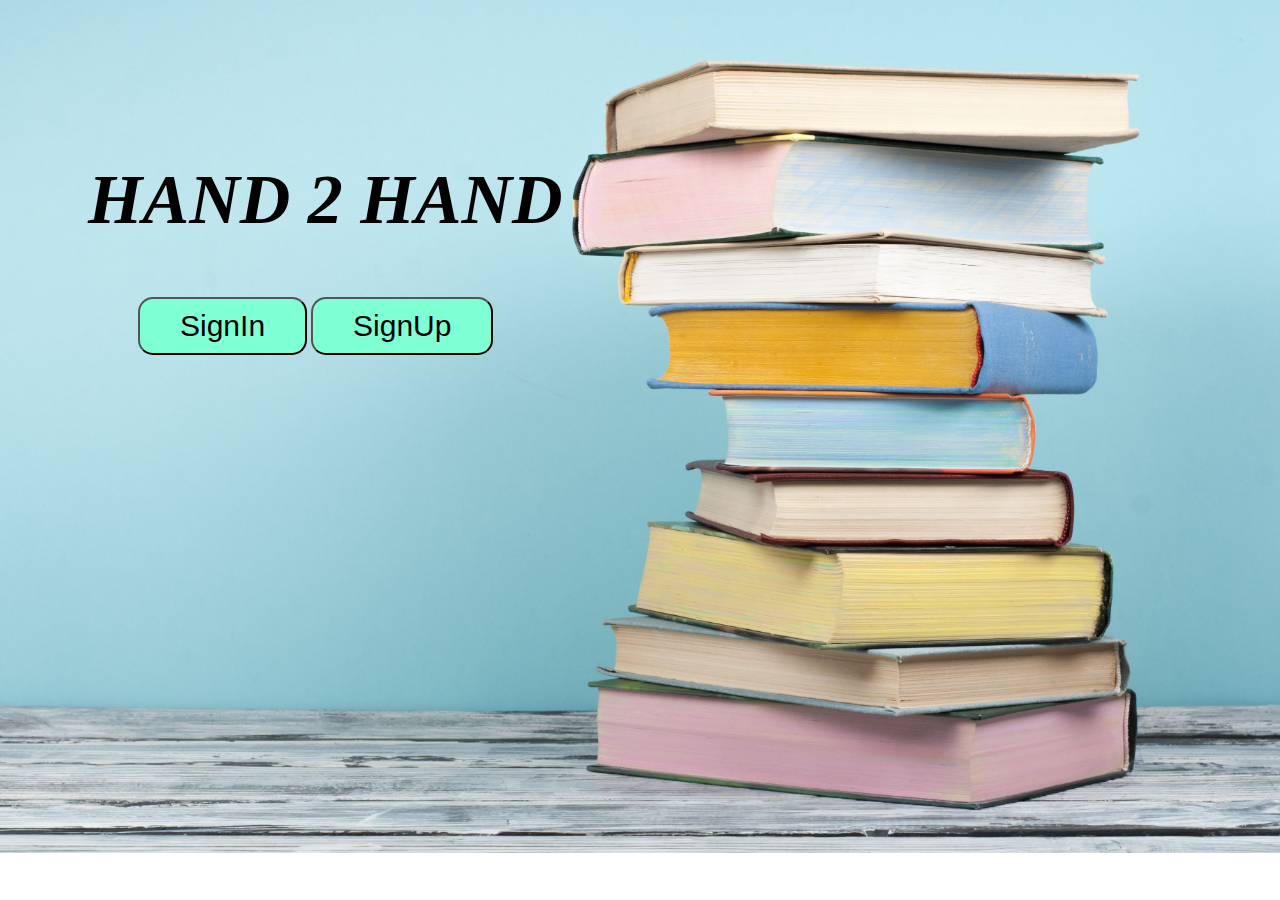
<file: index.html>
<!DOCTYPE html>
<html>
    <head>
        <link rel="stylesheet" href="CSS/index.css">
    </head>
    <body>
        <h1 id="h2h">HAND 2 HAND</h1>
        <div class="button">
            <button id="signIn">SignIn</button>
            <button id="signUp">SignUp</button>
        </div>
        <script src="index.js"></script>
    </body>
</html>
</file>
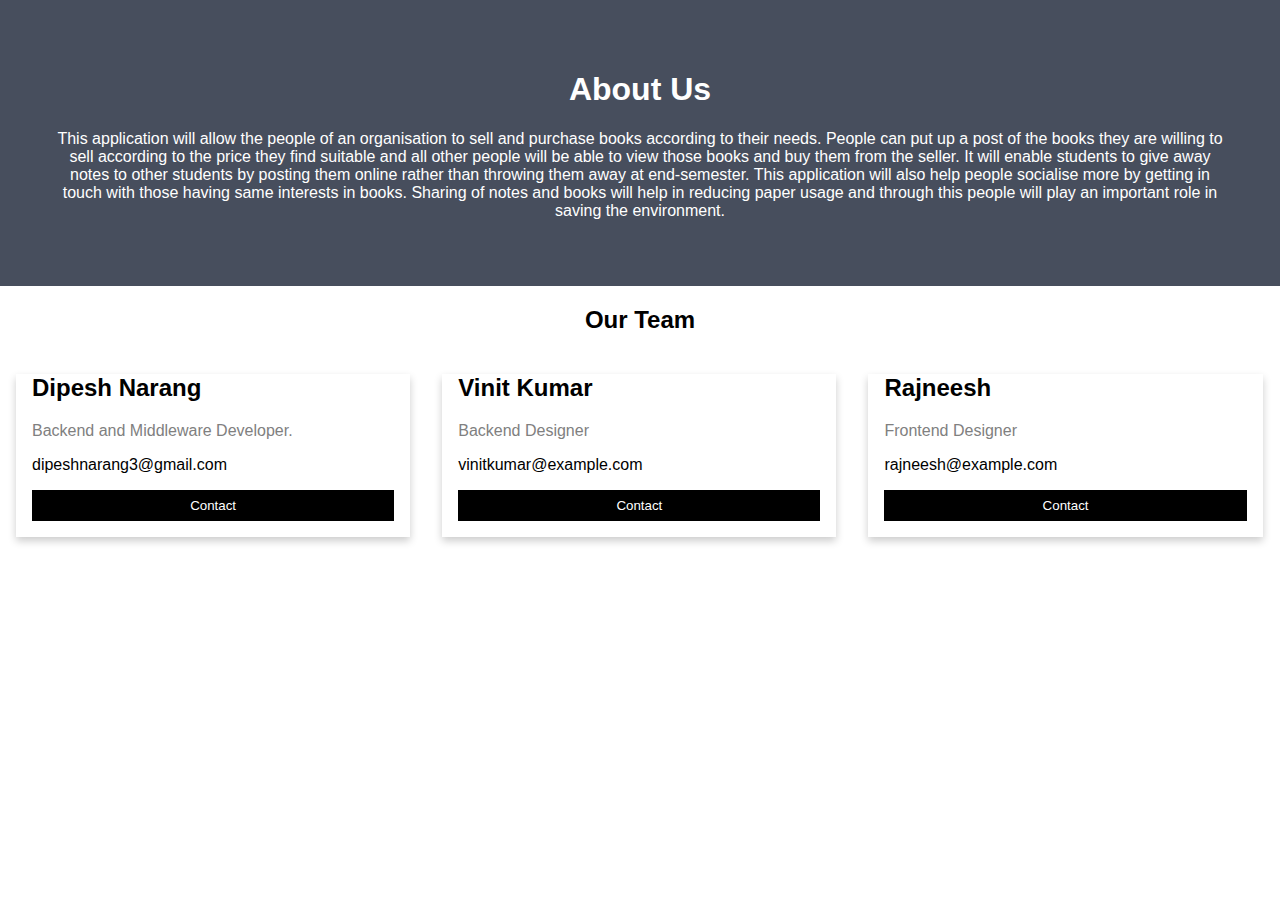
<file: src/about.html>
<!DOCTYPE html>
<html>
    <head>
        <link rel="stylesheet" href="./../CSS/about.css">
        
    </head>
<body>
<div class="about-section">
  <h1>About Us </h1>
  <p>This application will allow the people of an organisation to sell and purchase books 
      according to their needs. People can put up a post of the books they are willing to sell 
      according to the price they find suitable and all other people will be able to view those 
      books and buy them from the seller. It will enable students to give away notes to other students 
      by posting them online rather than throwing them away at end-semester. This application will also 
      help people socialise more by getting in touch with those having same interests in books. Sharing 
      of notes and books will help in reducing paper usage and through this people will play an important 
      role in saving the environment.</p>
</div>

<h2 style="text-align:center">Our Team</h2>
<div class="row">
  <div class="column">
    <div class="card">
      <!-- <img src="" alt="Dipesh" style="width:100%"> -->
      <div class="container">
        <h2>Dipesh Narang</h2>
        <p class="title">Backend and Middleware Developer.</p>
        <p>dipeshnarang3@gmail.com</p>
        <p><button class="button">Contact</button></p>
      </div>
    </div>
  </div>

  <div class="column">
    <div class="card">
      <!-- <img src="" alt="Vinit" style="width:100%"> -->
      <div class="container">
        <h2>Vinit Kumar</h2>
        <p class="title">Backend Designer</p>
        <p>vinitkumar@example.com</p>
        <p><button class="button">Contact</button></p>
      </div>
    </div>
  </div>

  <div class="column">
    <div class="card">
      <!-- <img src="./../images/cart.webp" alt="Rajneesh" style="width:100%"> -->
      <div class="container">
        <h2>Rajneesh</h2>
        <p class="title">Frontend Designer</p>
        <p>rajneesh@example.com</p>
        <p><button class="button">Contact</button></p>
      </div>
    </div>
  </div>
</div>

</body>
</html>
</file>
<file: CSS/index.css>
body{
    background-image: url('./../images/homeImage.jpg');
    background-size:cover;
    background-repeat: no-repeat;
    
}
h1{
    font-style: italic;
    font-size: 70px;
    padding: 10px;
    margin-top: 150px ;
    margin-left: 70px;
}
#signIn{
    background-color: aquamarine;
    font-size: 30px;
    padding: 10px 40px;
    border-radius: 15px;
}
#signIn:hover{
    background-color: rgb(19, 160, 225);
    font-size: 33px;

}
#signUp{
    background-color: aquamarine;
    font-size: 30px;
    padding: 10px 40px;
    border-radius: 15px;

}
#signUp:hover{
    background-color: rgb(19, 160, 225);
    font-size: 33px;

}
.button{
    margin-left: 130px;
}
</file>
<file: CSS/about.css>
body {
    font-family: Arial, Helvetica, sans-serif;
    margin: 0;
  }
  
  html {
    box-sizing: border-box;
  }
  
  *, *:before, *:after {
    box-sizing: inherit;
  }
  
  .column {
    float: left;
    width: 33.3%;
    margin-bottom: 16px;
    padding: 0 8px;
  }
  
  .card {
    box-shadow: 0 4px 8px 0 rgba(0, 0, 0, 0.2);
    margin: 8px;
  }
  
  .about-section {
    padding: 50px;
    text-align: center;
    background-color: #474e5d;
    color: white;
  }
  
  .container {
    padding: 0 16px;
  }
  
  .container::after, .row::after {
    content: "";
    clear: both;
    display: table;
  }
  
  .title {
    color: grey;
  }
  
  .button {
    border: none;
    outline: 0;
    display: inline-block;
    padding: 8px;
    color: white;
    background-color: #000;
    text-align: center;
    cursor: pointer;
    width: 100%;
  }
  
  .button:hover {
    background-color: #555;
  }
  
  @media screen and (max-width: 650px) {
    .column {
      width: 100%;
      display: block;
    }
  }
</file>
